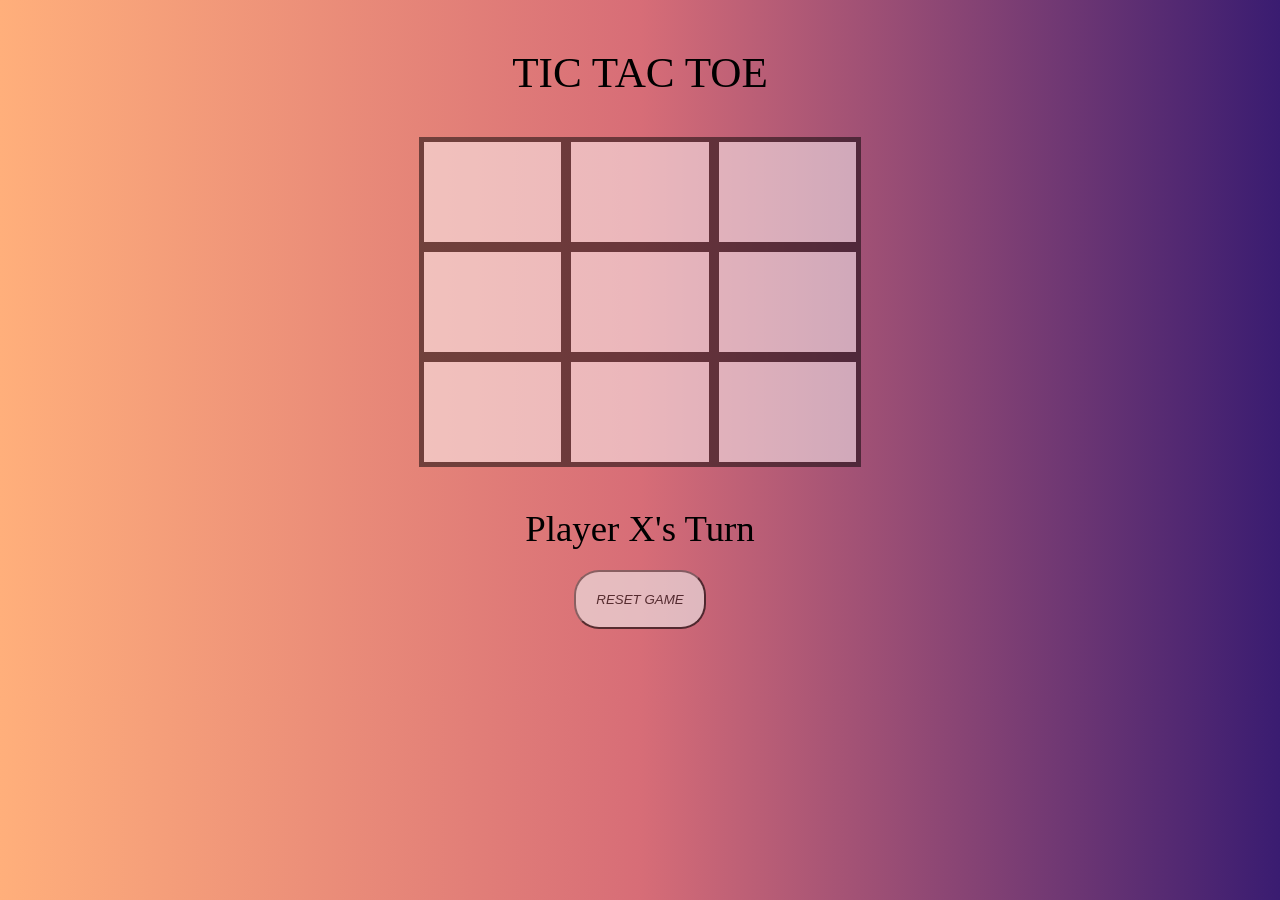
<file: ttc.html>
<!DOCTYPE html>

<html>
<head>
    <meta name="viewport" content="width=device-width, intial-scale=1.0">
    <link rel="stylesheet" href="ttc.css">
</head>
<body>
    <div class="titleBox">
        TIC TAC TOE
    </div>

    <div class="gameBoard">
        <div class="gameBox b0"></div>
        <div class="gameBox b1"></div>
        <div class="gameBox b2"></div>
        <div class="gameBox b3"></div>
        <div class="gameBox b4"></div>
        <div class="gameBox b5"></div>
        <div class="gameBox b6"></div>
        <div class="gameBox b7"></div>
        <div class="gameBox b8"></div>
    </div>

    <div class="turnVictoryBox">
        <div class="turnBox">
            Player X's Turn
        </div>
        <div class="resetBox">
            <button onClick="resetGame()" class="resetBtn">RESET GAME</button>
        </div>
    </div>

    <script src="ttc.js"></script>
</body> 
</html>
</file>
<file: ttc.css>
.gameBox {
    display: flex;
    height: 100px;
    width: auto;
    border: 5px solid black;
    justify-content: center;
    align-items: center;
    font-size: 2.5rem;
}

.gameBoard {
    display: grid;
    grid-template-columns: 1fr 1fr 1fr;
    width: 35%;
    background-color: white;
    opacity: 0.5;

    margin: 0 auto;
}

.titleBox {
    display: flex;
    justify-content: center;
    padding: 40px;
    font-size: 2.7rem;
}

.turnVictoryBox {
    display: flex;
    flex-direction: column;
    align-items: center;
    padding: 40px;
    font-size: 2.3rem;
}
.turnBox {
    display: flex;
}

.resetBtn {
    display: flex;
    margin: 20px;
    padding: 20px;
    border-radius: 25px;
    opacity: 0.6;
    font-style: italic;
}

body {
    background: #3A1C71;  /* fallback for old browsers */
    background: -webkit-linear-gradient(to right, #FFAF7B, #D76D77, #3A1C71);  /* Chrome 10-25, Safari 5.1-6 */
    background: linear-gradient(to right, #FFAF7B, #D76D77, #3A1C71); /* W3C, IE 10+/ Edge, Firefox 16+, Chrome 26+, Opera 12+, Safari 7+ */
}

@media screen and (max-width: 768px) {
    .gameBoard {
        width: 80%;
    }
    .titleBox {
        padding: 20px;
    }
    .turnVictoryBox {
        padding: 20px;
    }
    body {
        display: flex;
        flex-direction: column;
        align-items: c;
    }
}
</file>
